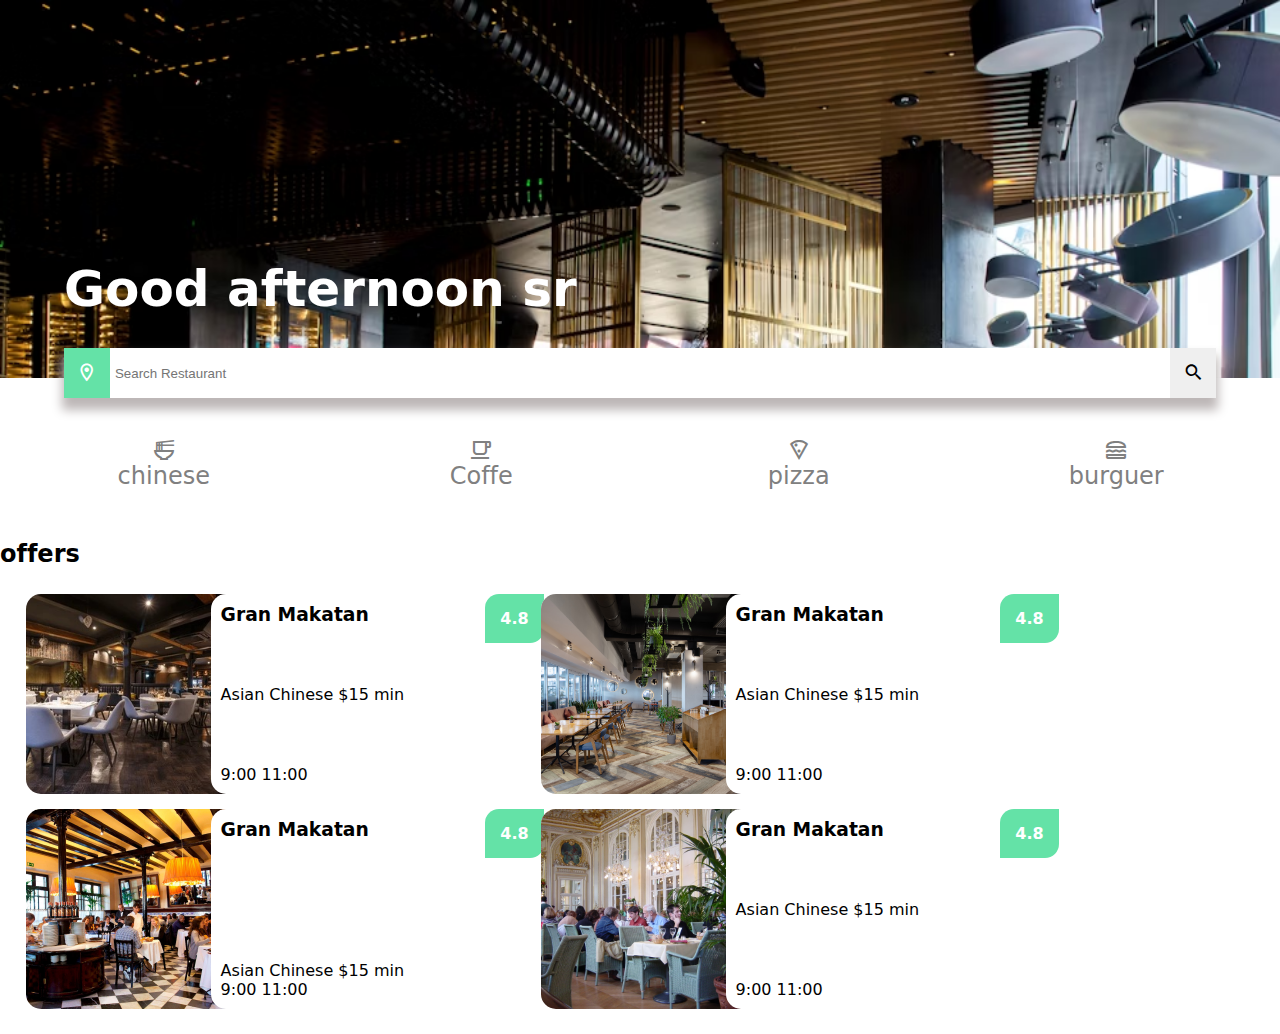
<file: index.html>
<!DOCTYPE html>
<html lang="es">

<head>
    <title>Italpast</title>
    <link rel="stylesheet" type="text/css" href="./css/app-resto.css">
    <link rel="stylesheet" type="text/css" href="./css/material-iconos.css">

</head>

<body>

    <header>
        <section class="portada">
            <h3 class="textbienvenida">
                Good afternoon sr
            </h3>
            <div class="buscador">
                <input type="button" class="btn iconos greenC white" value="location_on"></i>
                <input type="search" placeholder="Search Restaurant">
                <input type="button" class="btn iconos" value="search">
            </div>
        </section>
        <section class="categorias">
            <a href="" class="itemcat">
                <i class="iconos">ramen_dining</i>chinese
            </a>
            <a href="" class="itemcat">
                <i class="iconos">local_cafe</i>Coffe
            </a>
            <a href="" class="itemcat">
                <i class="iconos">local_pizza</i>pizza</a>
            <a href="" class="itemcat">
                <i class="iconos">lunch_dining</i>burguer</a>


        </section>

    </header>
    <main>
        <section class="productos">
            <h2>offers</h2>

            <div class="resto gray">
                <a href="#" class="item-resto whiteB">
                    <img src="./img/restaurante.jpg" class="img-resto">
                    <div class="text-resto spbt columna">

                        <h3>Gran Makatan</h3>
                        <p>Asian Chinese $15 min</p>
                        <p>9:00 11:00</p>
                    </div>
                    <div class="item-rate greenC">4.8</div>
                </a>
                <a href="#" class="item-resto whiteB">
                    <img src="./img/restaurante2.jpg" class="img-resto">
                    <div class="text-resto spbt columna">

                        <h3>Gran Makatan</h3>
                        <p>Asian Chinese $15 min</p>
                        <p>9:00 11:00</p>
                    </div>
                    <div class="item-rate greenC">4.8</div>
                </a>
                <a href="#" class="item-resto whiteB">
                    <img src="./img/restaurante3.webp" class="img-resto">
                    <div class="text-resto spbt columna">
                        <h3>Gran Makatan</h3>
                        <div><p>Asian Chinese $15 min</p>
                        <p>9:00 11:00</p>
                        </div>
                    </div>
                    <div class="item-rate greenC">4.8</div>
                    <div class="rangos">
                    <span class="iconos"></span>
                    <span class="iconos"></span>
                    </div>
                </a>
                <a href="#" class="item-resto whiteB">
                    <img src="./img/restaurante4.jpg" class="img-resto">
                    <div class="text-resto spbt columna">

                        <h3>Gran Makatan</h3>
                        <p>Asian Chinese $15 min</p>
                        <p>9:00 11:00</p>
                    </div>
                    <div class="item-rate greenC">4.8</div>
                </a>
            </div>
        </section>
    </main>



</body>

</html>
</file>
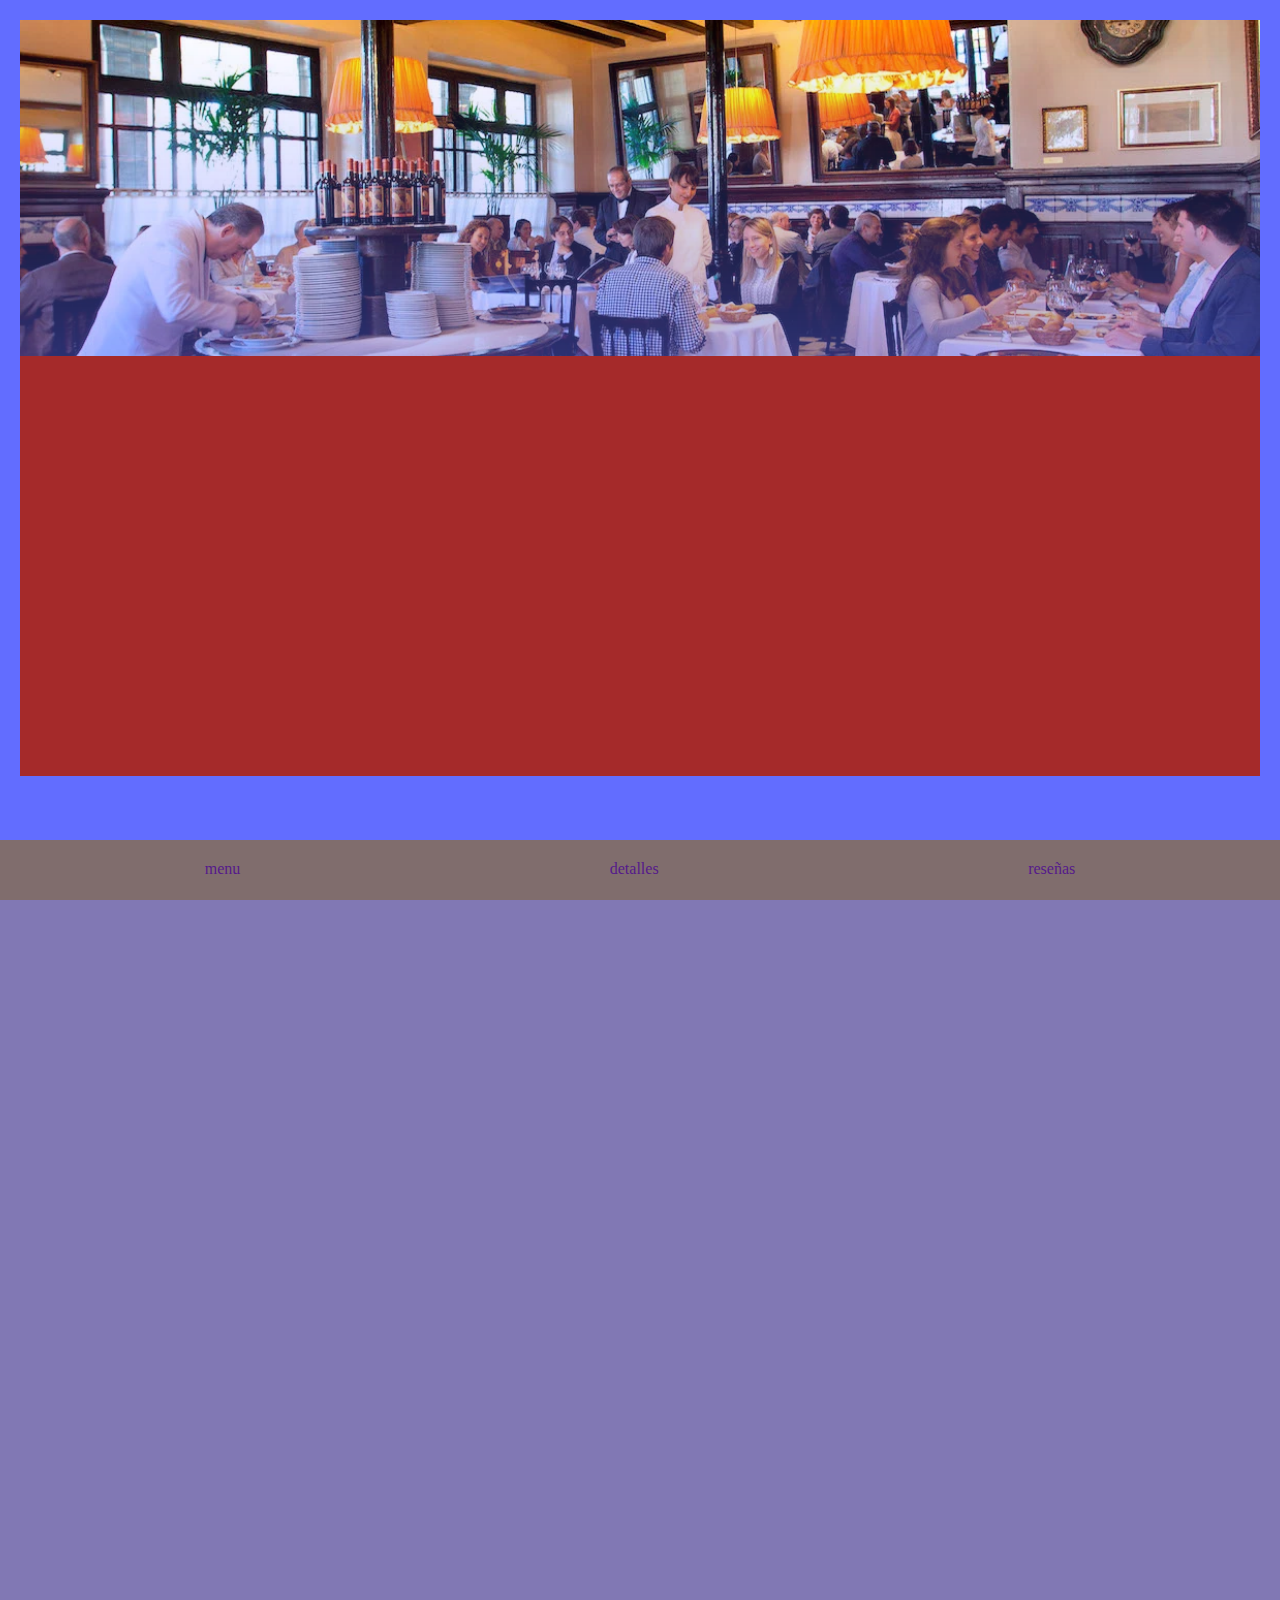
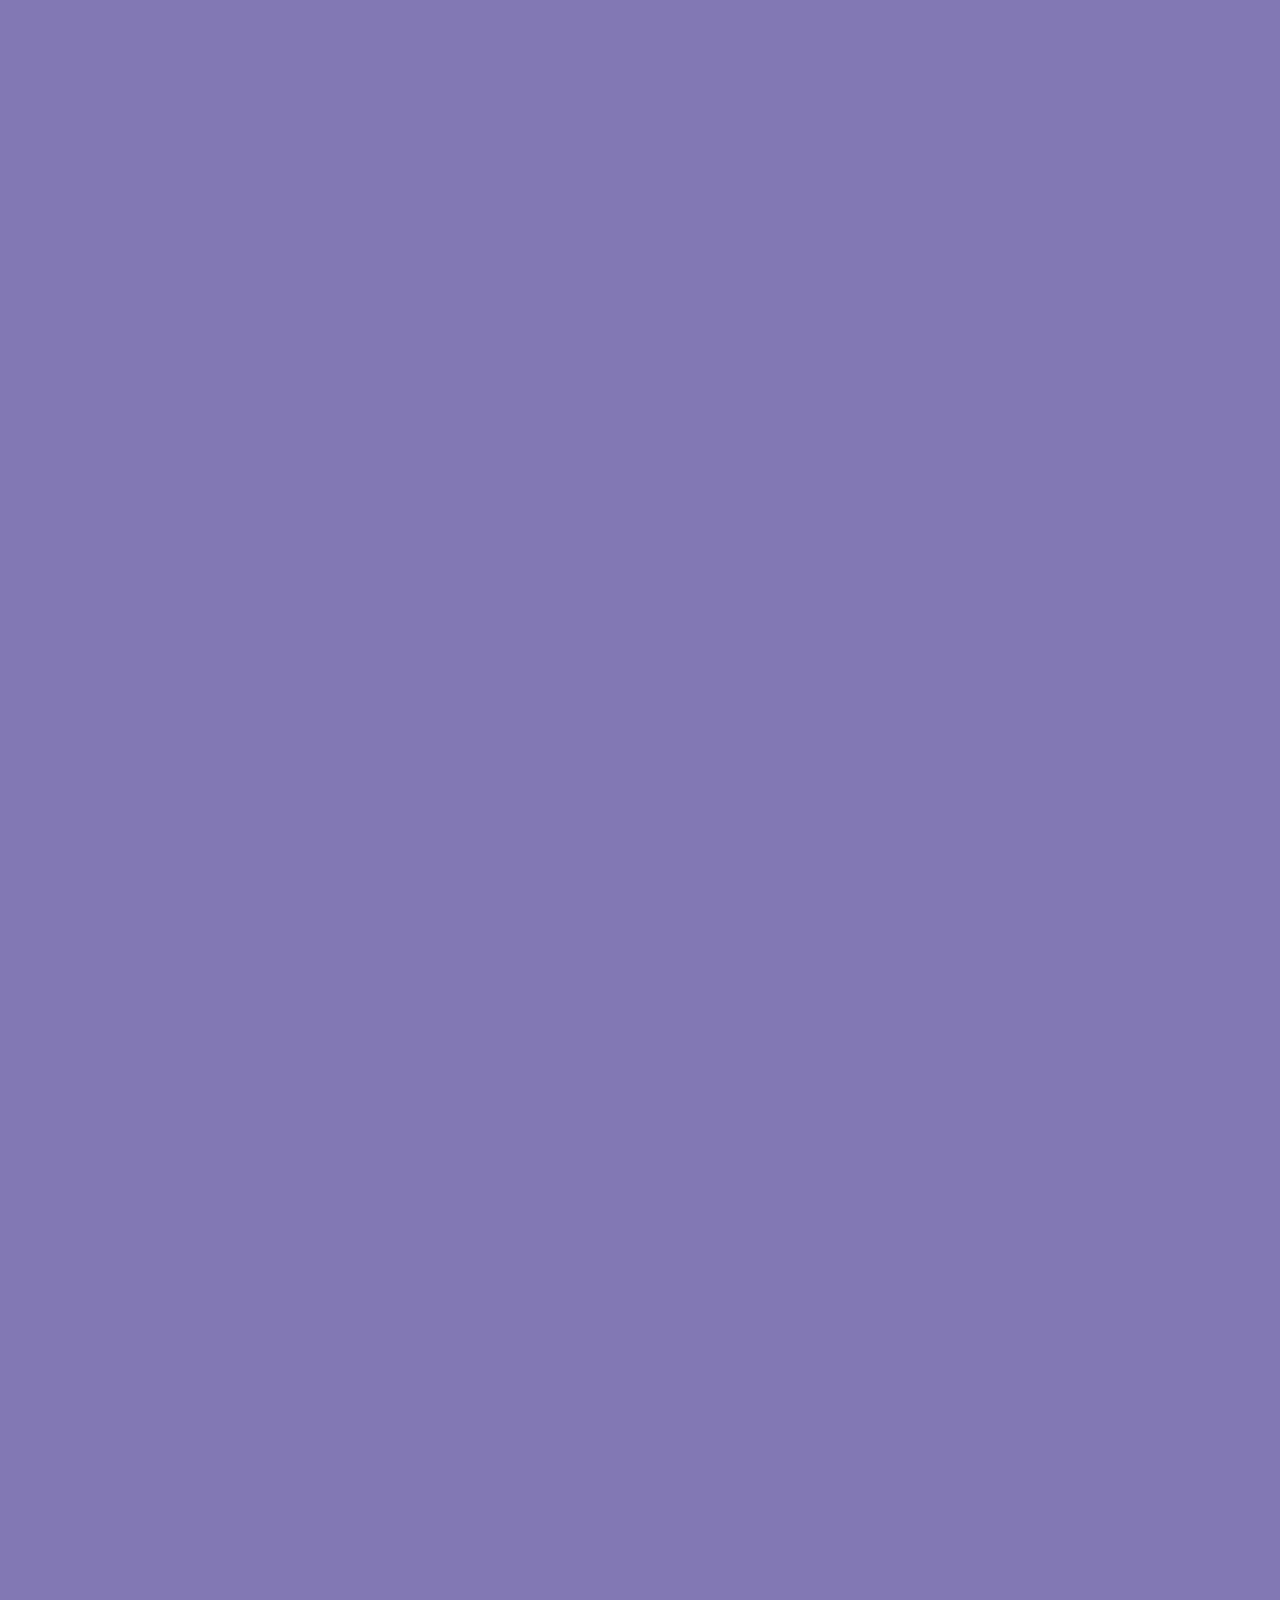
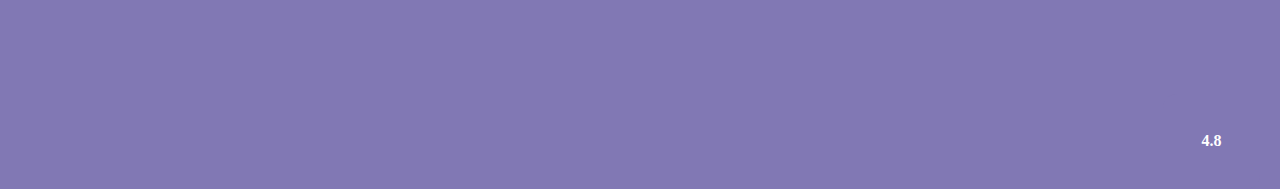
<file: resto.html>
<!DOCTYPE html>
<html lang="en">

<head>
    <meta charset="UTF-8">
    <meta name="viewport" content="width=device-width, initial-scale=1.0">
    <title>resto</title>
    <link rel="stylesheet" type="text/css" href="./css/appresto.css">
</head>

<body>
    <section id="portada_resto">
        <div class="imagen_resto">
            <img src="./img/restaurante3.webp" alt="" class="fit degrade">
        </div>
        <div class="desc_resto"></div>
        <div class="rate">4.8</div>
    </section>
    <footer class="nav spa">          
        </a><a href="">menu</a>
        <a href="">detalles</a>
        <a href="">reseñas</a>
    </footer>
</body>

</html>
</file>
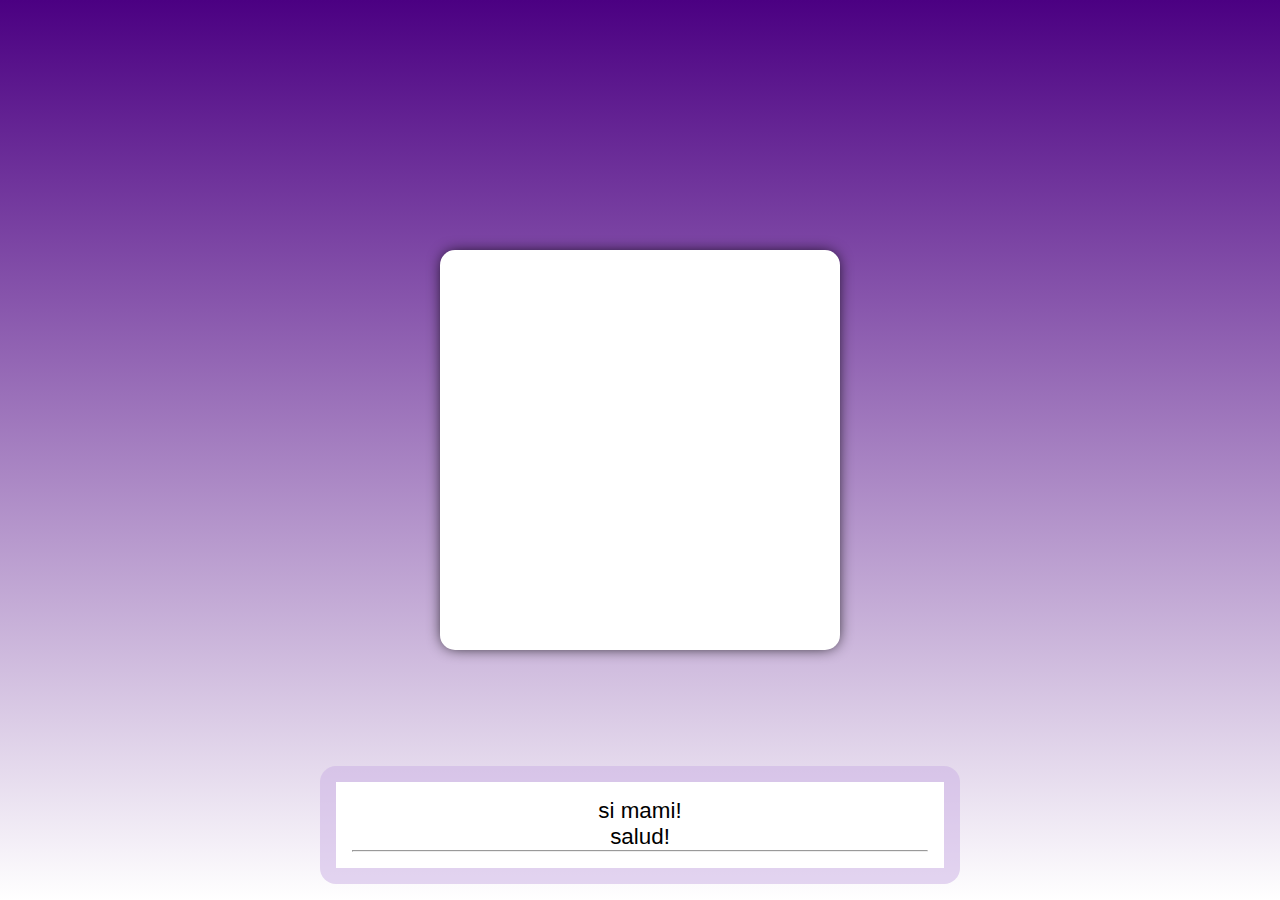
<file: prueba/prueba.html>
<!DOCTYPE html>
<html lang="en">
<head>
    <link rel="stylesheet" href="../css/prueba.css">
    <meta charset="UTF-8">
    <meta name="viewport" content="width=device-width, initial-scale=1.0">
    <title>Document</title>
</head>
<body>
    <main>
        <div class="tarjeta" id="card">
        </div>
    </main>
    <footer id="piepagina">
    </footer>
    <script src="prueba.js"></script>
</body>
</html>
</file>
<file: css/app-resto.css>
* {
    padding: 0;
    margin: 0;
    box-sizing: border-box;
}

.greenC {
    background-color: rgb(100, 226, 167);
    color: rgb(255, 255, 255);
}

.whiteB {
    background-color: rgb(255, 255, 255);
}

body {
    height: 100vh;
    width: 100%;
    font-family: system-ui, -apple-system, BlinkMacSystemFont, 'Segoe UI', Roboto, Oxygen, Ubuntu, Cantarell, 'Open Sans', 'Helvetica Neue', sans-serif;
}
.spbt{
    display: flex;
    justify-content: space-between;
}
.columna{
    flex-direction: column;
}
header {
    height: 60%;
    width: 100%;

    .portada {
        height: 70%;
        width: 100%;
        position: relative;
        background-image: url(../img/portada.jpg);
        background-size: 100% 100%;
        background-repeat: no-repeat;
        background-attachment: fixed;
        background-position: center top;
        display: flex;

        .textbienvenida {
            font-size: 50px;
            position: absolute;
            color: white;
            left: 5%;
            bottom: 60px;
            width: 90%;
        }

        .buscador {
            position: absolute;
            left: 5%;
            height: 50px;
            bottom: -20px;
            width: 90%;
            display: flex;
            justify-content: space-between;
            background-color: rgb(255, 255, 255);
            box-shadow: 0 10px 10px 2px rgb(189, 183, 183);

            & input[type=search] {
                padding: 5px;
                height: 50px;
                width: 100%;
                border: none;
            }

            & input[type=button] {
                font-size: 16pt;
                border: none;
                height: 50px;
                width: 50px;

                
            }
            & input[type=button]:hover {
                cursor: pointer;
            }

        }
    }




    .categorias {
        height: 30%;
        width: 100%;
        background-color: rgb(255, 255, 255);
        padding: 20px;
        padding-top: 30px;
        display: flex;
        justify-content: space-around;
        gap: 30px;
        overflow-x: inherit;

        .itemcat {
            color: gray;
            width: 80px;
            text-decoration: none;
            font-size: 18pt;
            display: flex;
            flex-direction: column;
            align-items: center;
            justify-content: center;
            transition: all transform 200ms ease-in-out;

        }

        .itemcat:hover {

            transform: scale(1.1);
        }
    }


}

main {
    width: 100%;
    .resto {
        padding: 20px;
        height: 100%;
        width: 100%;
        display: flex;
        flex-wrap: wrap;
        padding: 2%;
        gap: 15px;
             .item-resto {
            text-decoration: none;
            color: black;
            position: relative;
            display: flex;
            height: 200px;
            width: 500px;
            border-top-left-radius: 15px;
            border-end-start-radius: 15px;
            & .img-resto {
                border-top-left-radius: 15px;
                border-end-start-radius: 15px;
                height: 100%;
                width: 40%;
                object-fit: cover;
                object-position: center;
                
            }

            & .text-resto {
                position: absolute;
                height: 200px;
                width: 63%;
                right: 0px;
                padding: 10px;
                background-color: rgb(255, 255, 255);
                border-top-left-radius: 15px;
                border-end-start-radius: 15px;
                & span{ color: black;
                    display: flex;                    
                }
               
                & span:nth-child(2){
                    font-weight: 600;
                }
                & span:nth-child(3){
                    color:rgb(189, 183, 183);
                }
                & span:nth-child(4){
                    color:rgb(189, 183, 183);
                }
          
            }
            .item-rate{
                position: absolute;
                right: -18px;
                border-radius: 14px 0px;
                padding: 3%;
                font-weight: bold;
                }
        }
    }


}
</file>
<file: css/material-iconos.css>
/* fallback */
@font-face {
  font-family: 'Material Icons Outlined';
  font-style: normal;
  font-weight: 400;
  src: url(../fonts/gok-H7zzDkdnRel8-DQ6KAXJ69wP1tGnf4ZGhUce.woff2) format('woff2');
}

.iconos {
  font-family: 'Material Icons Outlined';
  font-weight: normal;
  font-style: normal;
  /* font-size: 16px; */
  line-height: 1;
  letter-spacing: normal;
  text-transform: none;
  display: inline-block;
  white-space: nowrap;
  word-wrap: normal;
  direction: ltr;
  --webkit-font-feature-settings: 'liga';
  --webkit-font-smoothing: antialiased;
}
</file>
<file: css/appresto.css>
*{
    padding: 0;
    margin: 0;
    box-sizing: border-box;
    text-decoration: none;
    list-style: none;
}
.fit{
    height: 100%;
    width: 100%;
    object-fit: cover;
}
.spa{
    display: flex;
    justify-content: space-around;
}
.degrade{
    mask-image: linear-gradient(0deg, rgba(255, 255, 255, 0.562), rgb(31, 30, 30));
}
.pa{
    position: absolute;
}
.pr{
    position: relative;
}
body{
    height: 100vh;
    width: 100%;
    background-color: rgb(129, 120, 180);
 
}

.nav{
    height: 60px;
    width: 100%;
    background-color: rgb(128, 109, 109);
    position: fixed;
    bottom: 0;
    padding: 20px;
}
#portada_resto{
    height: calc(100% - 20px);
    background-color: rgb(98, 109, 255);
    padding:20px ;
    .imagen_resto{
        height: 40%;
    }
    .desc_resto{
        height: 50%;
        background-color: brown;
    }
}
.rate{
    color: white;
    position: absolute;
    right: 20px;
    top: 366%;
    border-radius: 14px 0px;
    padding: 3%;
    font-weight: bold;
    background-color: rgb(129, 120, 180);
    }
</file>
<file: css/prueba.css>
* {
    padding: 0;
    margin: 0;
    box-sizing: border-box;
    text-decoration: none;
    list-style: none;
    font-family: 'Gill Sans', 'Gill Sans MT', Calibri, 'Trebuchet MS', sans-serif;
    /* transition: all .2s ease; */
}

html{
    font-size: 16px;
     /* La unidad REM está asociada al font-size de la etiqueta HTML*/
}

body {
    font-size: 16px;
    /* La unidad em está asociada al font-size de la etiqueta body */

    height: 100dvh;
    /*dvh = dinamic viewport height */
    width: 100%;
    background: linear-gradient(180deg, indigo, white);
}

main {
    height: 100%;
    width: 100%;
    display: grid;
    place-items: center;    
}

.tarjeta {
    height: 400px;
    width: 400px;
    background-color: white;
    box-shadow: 0 0 15px -3px black;
    border-radius: 15px;
    padding: 1em;
    display: flex;
    flex-direction: column;
    gap:1rem;
}

ul{
    background-color: yellow;
    height: 100px auto;
}
.subrayado{
    font-weight: 700;
    text-decoration: underline;
}
footer{
    width: 50%;
    margin-left: 25%;
    position: fixed;
    bottom: 1rem;
    text-align: center;
    border-radius: 16px;background-color: rgba(203, 176, 228, 0.518);
    padding: 30px;
   
    ul{
        background-color: white!important;
        font-size: 1.4em;
        background-color: transparent;
        height: 100px auto;
        padding: 16px;  
    }
}
/* li{
    font-size: 1.5em;
}
li:last-child{
    color: red;
    font-size: 0.97rem;
}
 */


/*
@keyframes desaparecer{
    0%{
        background-color: yellow;
        transform: rotateY(0deg);
        opacity: 1;
    }
    100%{
        background-color: red;
        transform: rotateY(90deg);
        opacity: 0;
    }
}
@keyframes aparecer{
    0%{ background-color: red;
        transform: rotateY(90deg);
        display: block;
       
    }
    100%{
        background-color: yellow;
        transform: rotateY(0deg);
        display: block;
    }

} */
</file>
